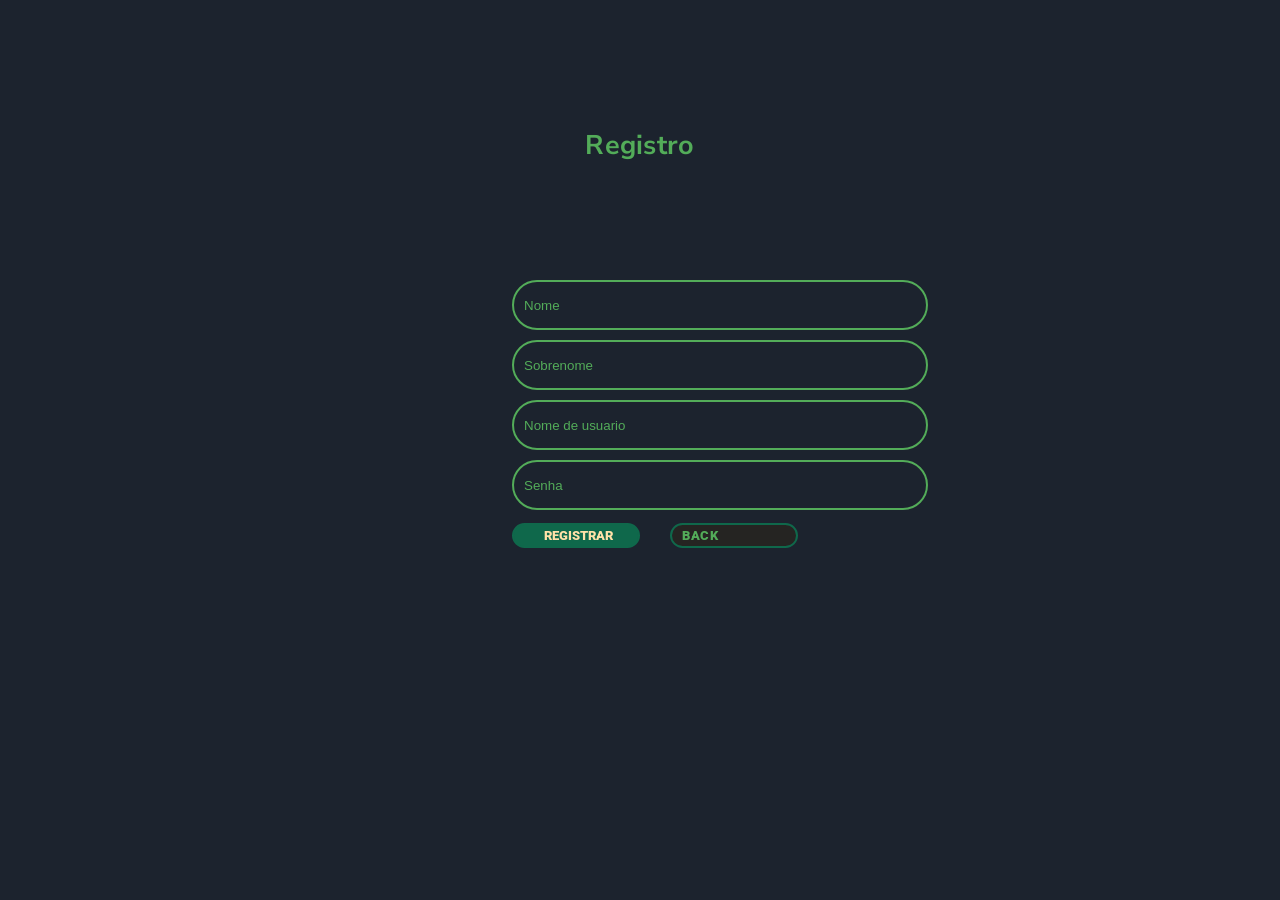
<file: Versão 1.1 Scamboo Senai/registro.html>
<!DOCTYPE html>
<html>
<link rel="stylesheet" href="registro.css">
        <link rel="preconnect" href="https://fonts.googleapis.com">
        <link rel="preconnect" href="https://fonts.gstatic.com" crossorigin>
        <link href="https://fonts.googleapis.com/css2?family=Nunito+Sans:wght@700&display=swap" rel="stylesheet">
        <link rel="preconnect" href="https://fonts.googleapis.com">
        <link rel="preconnect" href="https://fonts.gstatic.com" crossorigin>
        <link href="https://fonts.googleapis.com/css2?family=Nunito+Sans:wght@700&family=Roboto:wght@900&display=swap" rel="stylesheet">

        <p class="registro">Registro</p>


        <script>
          function redirecionar() {
            window.location.href = "home.html"; // Redireciona para a página inicial (home.html)
          }
          
          function registrar() {
            // Aqui você pode adicionar a lógica para processar o registro
            // Se o registro for concluído com sucesso, chame a função de redirecionamento
            var registroConcluido = true; // Altere para false se o registro não for concluído com sucesso
            
            if (registroConcluido) {
              redirecionar(); // Chama a função de redirecionamento
            }
          }
        </script>

<body>
  <section class="formulario">
    
    <div class="logslogslogs">
    <form action="registro.php" method="POST" class="formulario">

      <div class="formsforms">
      <div class="nome">
      <label for="nome"></label>
      <input type="text"  name="nome" id="nome" placeholder="Nome" required>
      </div>
      
      <div class="sobrenome">
      <label for="sobrenome"></label>
      <input type="text"  name="sobrenome"  id="nome" placeholder="Sobrenome"required>
      </div>
      
      <div class="username">
      <label for="username"></label>
      <input type="text"  name="username" id="nome" placeholder="Nome de usuario" required>
      </div>
      
      <div class="senha">
      <label for="senha"></label>
      <input type="password"  name="password" id="nome" placeholder="Senha" required>
     </div>
    </div>
    <div class="lindos">
    <input type="submit" onclick="registrar()" class="registrando" value="Registrar">

    <a class="voltar" href="index.html">Back</a>
  
    </div>

    </form>
    </div>
    </section>

</body>
</html>
</file>
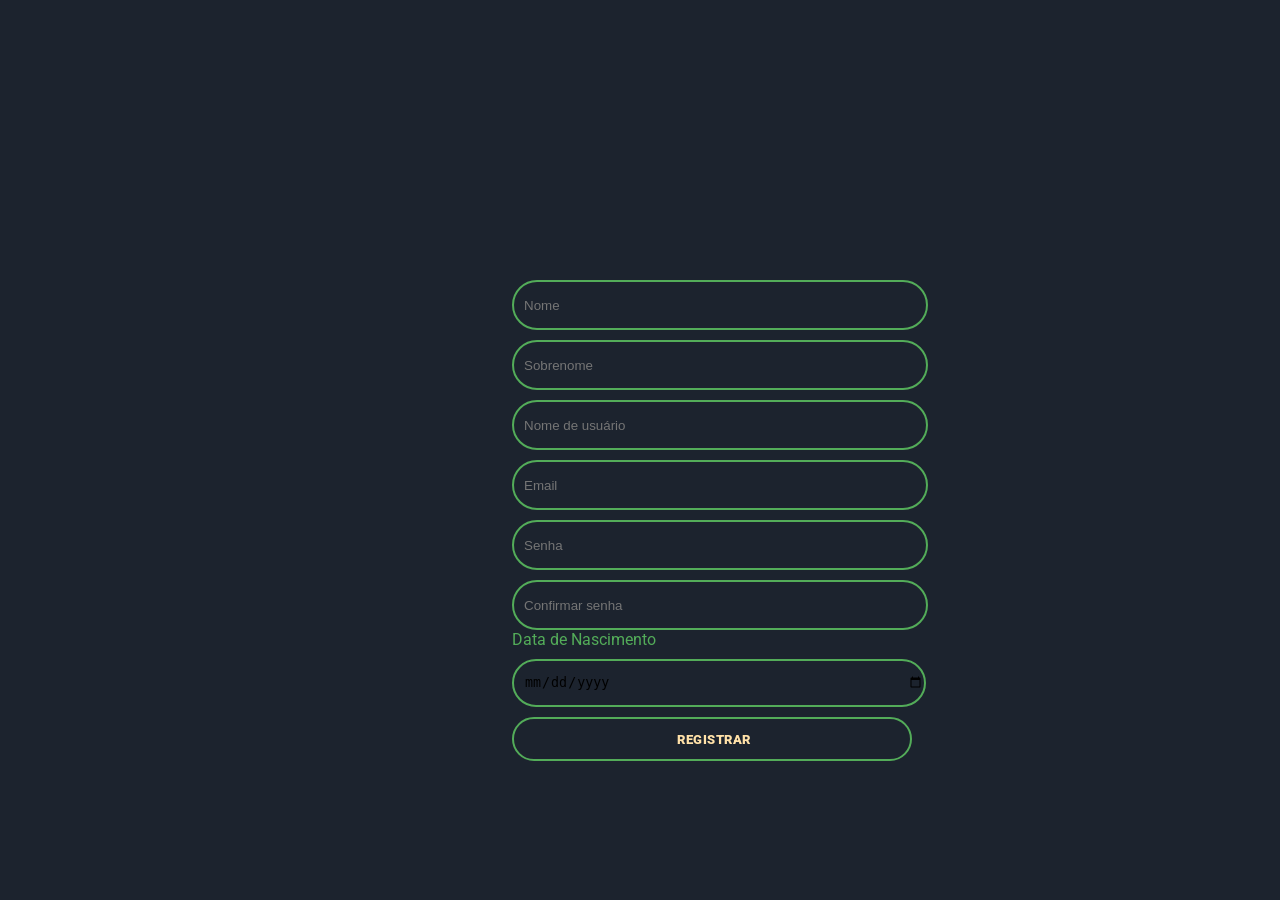
<file: Versão 1.1 Scamboo Senai/regitro.html>
<!DOCTYPE html>
<html>
<link rel="stylesheet" href="styles02.css">
        <link rel="preconnect" href="https://fonts.googleapis.com">
        <link rel="preconnect" href="https://fonts.gstatic.com" crossorigin>
        <link href="https://fonts.googleapis.com/css2?family=Nunito+Sans:wght@700&display=swap" rel="stylesheet">
        <link rel="preconnect" href="https://fonts.googleapis.com">
        <link rel="preconnect" href="https://fonts.gstatic.com" crossorigin>
        <link href="https://fonts.googleapis.com/css2?family=Nunito+Sans:wght@700&family=Roboto:wght@900&display=swap" rel="stylesheet">

        
<body>
  <section class="formulario">
    <div class="logslogslogs">
    <form action="processa_registro.php" method="POST" class="formulario">

      <div class="nome">
      <label for="nome"></label>
      <input type="text" id="nome" name="nome" placeholder="Nome" required>
      </div>
      
      <div class="sobrenome">
      <label for="sobrenome"></label>
      <input type="text" id="sobrenome" name="sobrenome" placeholder="Sobrenome"required>
      </div>
      
      <div class="username">
      <label for="username"></label>
      <input type="text" id="username" name="username" placeholder="Nome de usuário" required>
      </div>
      
      <div class="email">
      <label for="email"></label>
      <input type="email" id="email" name="email"  placeholder="Email" required>
      </div>
      
      <div class="senha">
      <label for="senha"></label>
      <input type="password" id="senha" name="senha" placeholder="Senha" required>
     </div>
      
      <div class="confirmar senha">
      <label for="confirmar-senha"></label>
      <input type="password" id="confirmar-senha" name="confirmar-senha" placeholder="Confirmar senha"required>
      </div>
      
      <div class="data-nascimento">
      <label for="data-nascimento">Data de Nascimento</label>
      <input type="date" id="data-nascimento" name="data-nascimento" required>
      </div>
      
      <input type="submit" class="registrando" value="Registrar">
    </div>
    </form>
    </section>
</body>
</html>
</file>
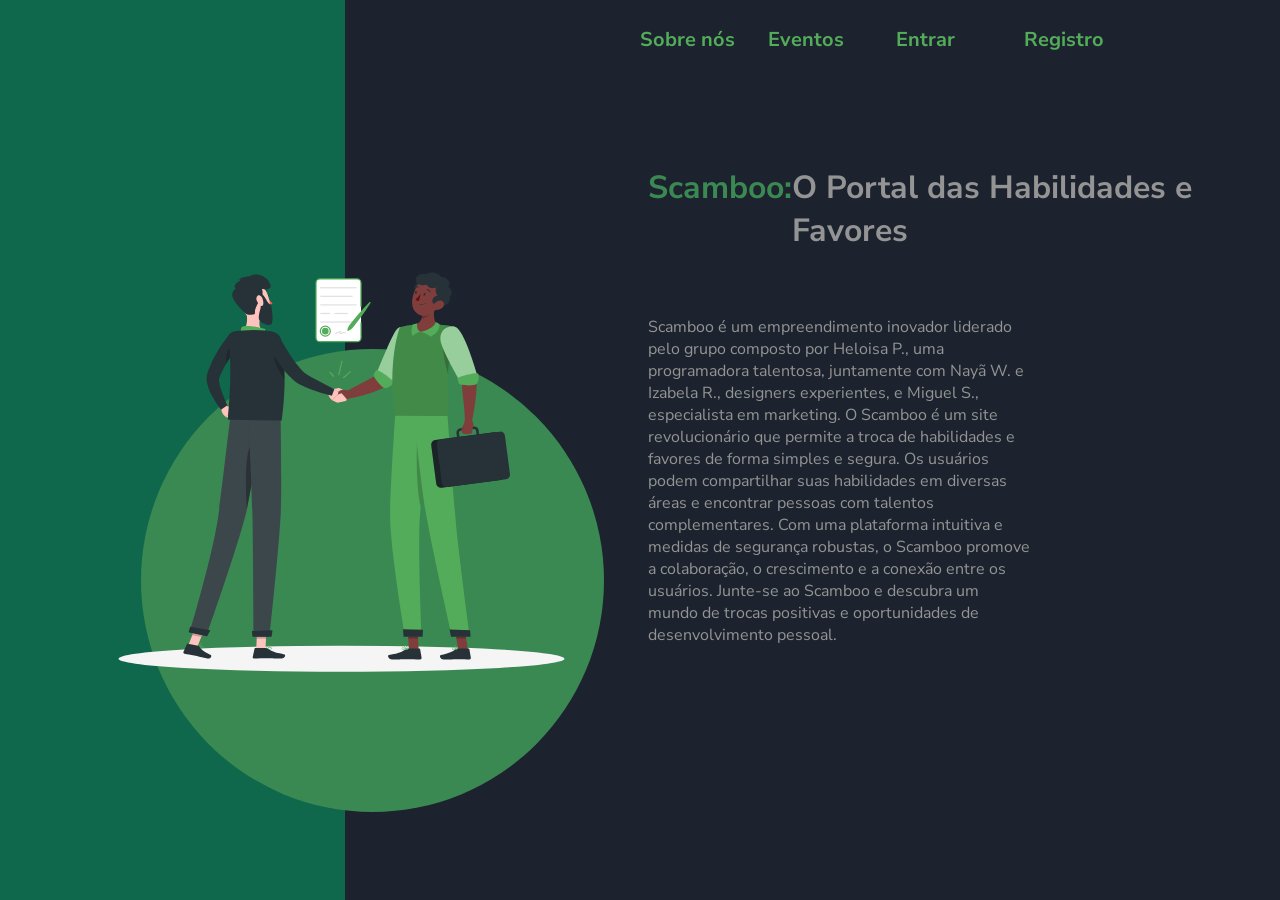
<file: Versão 1.1 Scamboo Senai/sobrenos.html>
<!DOCTYPE html>
<html lang="en">
    <head>
        <meta charset="utf-8">
        <title>Scamboo</title>
        <link href="sobrenos.css" rel="stylesheet"/>
        <link rel="preconnect" href="https://fonts.googleapis.com">
        <link rel="preconnect" href="https://fonts.gstatic.com" crossorigin>
        <link href="https://fonts.googleapis.com/css2?family=Nunito+Sans:wght@700&display=swap" rel="stylesheet">
        <link rel="preconnect" href="https://fonts.googleapis.com">
        <link rel="preconnect" href="https://fonts.gstatic.com" crossorigin>
        <link href="https://fonts.googleapis.com/css2?family=Nunito+Sans:wght@700&family=Roboto:wght@900&display=swap" rel="stylesheet">


        <header>
            <a href="sobrenos.html" class="sobrenos">Sobre nós</a>
            <a class="eventos">Eventos</a>
            <a href="registro.html" class="registro" >Registro</a>
            <a class="entrar01" href="index.html">Entrar</a>
        </header>

        <div class="elipse"></div>
        <div class="retangulo"></div>

        <img class="image01"src="foto.svg"/>

        <div finau>
        <h1><div class="Scamboo">Scamboo: </div> O Portal das Habilidades e Favores</h1>


        <p>
            Scamboo é um empreendimento inovador liderado pelo grupo composto por Heloisa P., uma programadora talentosa, juntamente com Nayã W. e Izabela R., designers experientes, e Miguel S., especialista em marketing. O Scamboo é um site revolucionário que permite a troca de habilidades e favores de forma simples e segura. Os usuários podem compartilhar suas habilidades em diversas áreas e encontrar pessoas com talentos complementares. Com uma plataforma intuitiva e medidas de segurança robustas, o Scamboo promove a colaboração, o crescimento e a conexão entre os usuários. Junte-se ao Scamboo e descubra um mundo de trocas positivas e oportunidades de desenvolvimento pessoal.
        </p>
    </div>
</file>
<file: Versão 1.1 Scamboo Senai/registro.css>
body{
    background-color:#1C232E;
    font-family: 'Roboto','Nunito Sans';
    overflow:hidden;
}

.logslogslogs{
    display: flex;
    flex-direction: column;
    color:#53AC59;
    position:absolute;
    left: 40%;
    top:30%;
}


.formulario form{
    display:flex;
    flex-direction: column;
    position:absolute;
    top:30%;
    top: 40%; /* Ajuste a posição vertical do formulário */
    margin-bottom: 20px; /* Adicionado espaçamento abaixo do formulário */
}


.formsforms input{
    margin-top: 10px;
    background-color: #1C232E;
    border: 2px solid #53AC59;
    border-radius: 25px;
    padding-left: 10px;
    width: 400px;
    height: 44px;

}

.formsforms text::placeholder{
    color:aliceblue;
    padding-left: 10px;
    font-size: 14px;
    position: center;
}


.registrando {
    font-family: 'Roboto';
    font-style: normal;
    font-weight: 900;
    font-size: 13px;
    line-height: 15px;
    text-transform: uppercase;
    cursor: pointer;
    color: #FFE1A8;
    position: relative;
    box-sizing: border-box;
    background: #0F684B;
    border: 2px solid #0F684B;
    border-radius: 25px;
    padding-left: 10px;
    width: 10vw;
    height: 2vw;
    transition: transform 0.3s;
}

.registrando:hover {
    transform: scale(1.2);
}

.lindos{
    display:flex;
    align-content: center;
    flex-direction: row;
    gap: 30px;
}


.registro{
    display: flex;
    flex-direction: column;
    align-items: center;
    font-family: 'Nunito Sans';
    font-style: normal;
    font-weight: 700;
    font-size: 27px;
    line-height: 132%;

    letter-spacing: 0.01em;
    font-feature-settings: 'liga' off;

    color: #53AC59;

    margin-top: 10vw;
   
}

.voltar {
    box-sizing: border-box;
    background: #252422;
    border: 2px solid #252422;
    border-radius: 25px;
    font-family: 'Roboto';
    font-style: normal;
    font-weight: 900;
    font-size: 13px;
    line-height: 15px;
    display: flex;
    align-items: center;
    text-align: center;
    letter-spacing: 0.04em;
    text-transform: uppercase;
    color: #53AC59;
    position: relative;
    box-sizing: border-box;
    border-radius: 25px;
    padding-left: 10px;
    width: 10vw;
    border: 2px solid #0F684B;
    text-decoration: none;
    transition: transform 0.3s;
}

.voltar:hover {
    transform: scale(1.2);
}

.formsforms input::placeholder {
    color: #53AC59 /* Defina a cor desejada para o placeholder */
    
}

.registrando{
    margin-top: 1vw;
}

.voltar{
    margin-top: 1vw;
}

#nome{
    color:#53AC59;
}
</file>
<file: Versão 1.1 Scamboo Senai/styles02.css>
body{
    background-color:#1C232E;
    font-family: 'Roboto','Nunito Sans';
    overflow:hidden;
}

.logslogslogs{
    display: flex;
    flex-direction: column;
    color:#53AC59;
    position:absolute;
    left: 40%;
    top:30%;
}
.formulario form{
    display:flex;
    flex-direction: column;
    position:absolute;
    top:30%;
}

.formulario input{
    margin-top: 10px;
    background-color: #1C232E;
    border: 2px solid #53AC59;
    border-radius: 25px;
    padding-left: 10px;
    width: 400px;
    height: 44px;
}

.formulario::placeholder{
    color:aliceblue;
    padding-left: 10px;
    font-size: 14px;
    position: center;
}

.registrando{
    background-color: #252422;
    border: 2px solid #53AC59;
    border-radius: 25px;
    font-family: 'Roboto';
    font-style: normal;
    font-weight: 900;
    font-size: 16px;
    line-height: 19px;
    color:#53AC59;
    cursor: pointer;
}

.registrando{
    
font-family: 'Roboto';
font-style: normal;
font-weight: 900;
font-size: 13px;
line-height: 15px;
display: flex;
align-items: center;
text-align: center;
letter-spacing: 0.04em;
text-transform: uppercase;

color: #FFE1A8;

}
</file>
<file: Versão 1.1 Scamboo Senai/sobrenos.css>
body {
    background-color:  #1C232E;
    }

    .elipse {
        position:absolute;
        width: 463px;
        height: 463px;
        left:141px;
        top: 349px;
        border-radius: 50%;
        background-color: #3B8952;
        z-index: 2;
        display:flex;
      }
    
    .retangulo {
        position: absolute;
        width: 375px;
        height: 100%;
        background-color: #0F684B;    
        top:0px;
        left: -30px;
        z-index: 1;
        display:flex;
    }

    .image01 {
        position: absolute;
        width: 581px;
        height: 575px;
        left: 4%;
        top: 20%;
        z-index: 3;
    }

    p{
        display: flex;
        justify-content: flex-end;
        width: 30vw;
        height: 30vw;
        margin-left: 50vw;
        margin-top: 5vw;
        color: #949494;
        font-family: 'Nunito Sans';
    }

    h1{
        display: flex;
        margin-top: 13vw;
        margin-left: 50vw;
        color: #949494;
        font-family: 'Nunito Sans';
    }

    h1 .Scamboo{
        color: #3B8952;
    }

    .sobrenos {
        position: absolute;
        left: 50%;
        top: 3%;

        font-family: 'Nunito Sans';
        font-style: normal;
        font-weight: 700;
        font-size: 20px;
        line-height: 132%;
        color: #53AC59;
        border: none;
        background-color: transparent;
        outline: none;
        cursor: pointer;
        text-decoration: none;
        transition: text-decoration 0.3s ease;
        overflow: hidden;
    }
    .sobrenos::after{
        content: '';
        position: absolute;
        bottom: 0;
        left: 0;
        width: 0;
        height: 2px;
        background-color: #53AC59;
        transition: width 0.3s ease;
    }
    .sobrenos:hover::after{  
        width: 100%;
    }




    .eventos {
        position: absolute;
        left:60%;
        top: 3%;

        font-family: 'Nunito Sans';
        font-style: normal;
        font-weight: 700;
        font-size: 20px;
        line-height: 132%;
        color: #53AC59;
        border: none;
        background-color: transparent;
        outline: none;
        cursor: pointer;
        text-decoration: none;
        transition: text-decoration 0.3s ease;
        overflow: hidden;
    }
    .eventos::after{
        content: '';
        position: absolute;
        bottom: 0;
        left: 0;
        width: 0;
        height: 2px;
        background-color: #53AC59;
        transition: width 0.3s ease;
        overflow: hidden;
    }
    .eventos:hover::after{  
        width: 100%;
    }





    .registro {
        position: absolute;
        left:80%;
        top: 3%;

        font-family: 'Nunito Sans';
        font-style: normal;
        font-weight: 700;
        font-size: 20px;
        line-height: 132%;
        color: #53AC59;
        border: none;
        background-color: transparent;
        outline: none;
        cursor: pointer;
        text-decoration: none;
        transition: text-decoration 0.3s ease;
        overflow: hidden;
    }
    .registro::after{
        content: '';
        position: absolute;
        bottom: 0;
        left: 0;
        width: 0;
        height: 2px;
        background-color: #53AC59;
        transition: width 0.3s ease;
    }
    .registro:hover::after{  
        width: 100%;
    }



    
    .entrar01 {
        position: absolute;
        left: 70%;
        top: 3%;

        font-family: 'Nunito Sans';
        font-style: normal;
        font-weight: 700;
        font-size: 20px;
        line-height: 132%;
        color: #53AC59;
        border: none;
        background-color: transparent;
        outline: none;
        cursor: pointer;
        text-decoration: none;
        transition: text-decoration 0.3s ease;
        overflow: hidden;
    }
    .entrar01::after{
        content: '';
        position: absolute;
        bottom: 0;
        left: 0;
        width: 0;
        height: 2px;
        background-color: #53AC59;
        transition: width 0.3s ease;
    }
    .entrar01:hover::after{  
        width: 100%;
    }
</file>
